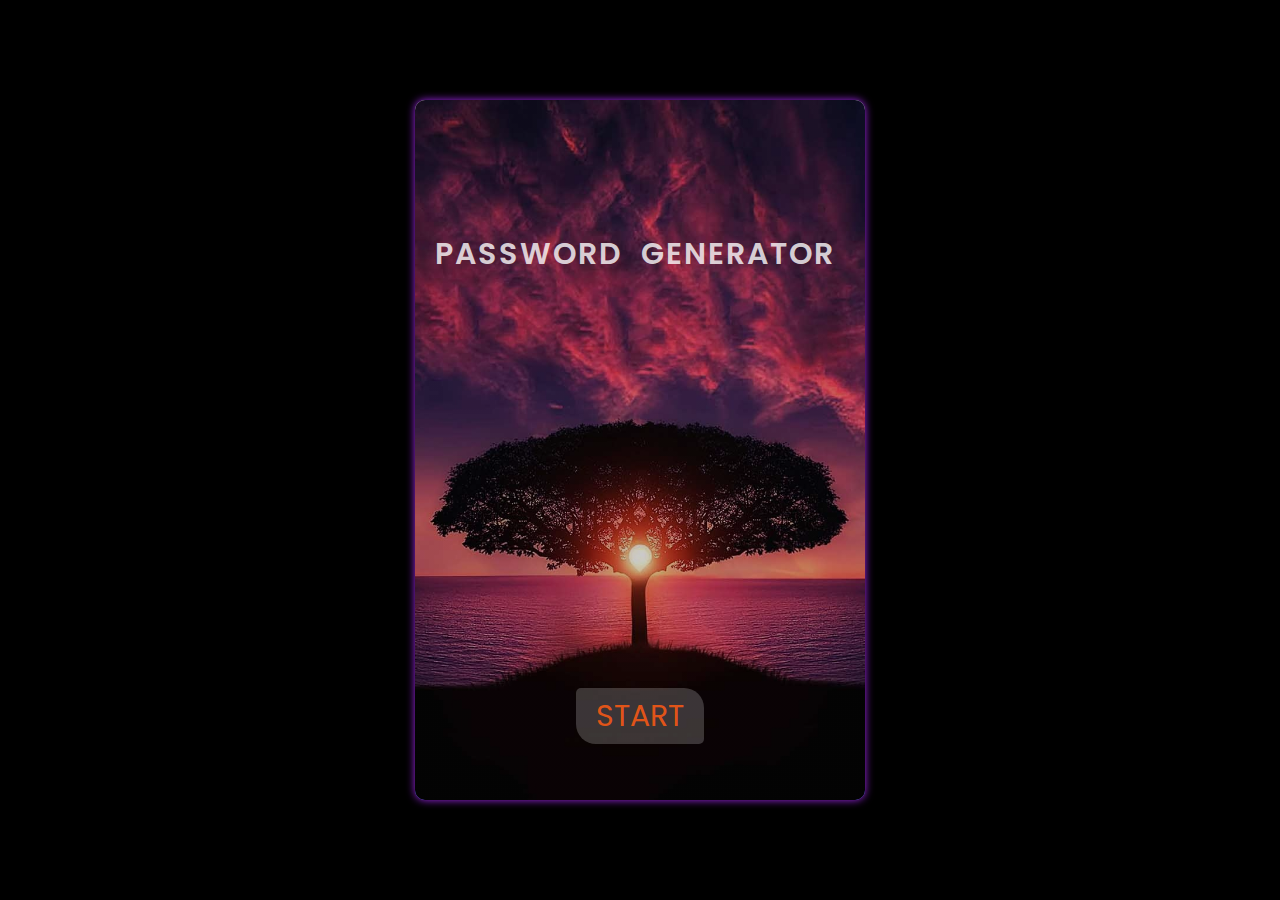
<file: index.html>
<!DOCTYPE html>
<html lang="en">
  <head>
    <meta charset="UTF-8" />
    <meta name="viewport" content="width=device-width, initial-scale=1.0" />
    <title>password generator</title>
    <link rel="stylesheet" href="sourceCode/pass.css" />
  </head>
  <body>
      <div class="container">
        <div class="front-page">
          <div class="front-page-text">PASSWORD GENERATOR</div>
          <BUTTON class="front-page-start">START</BUTTON>
        </div>
        <div class="slide-bar">
          <div class="header2">
            <div class="heading">select-lenght</div>
            <div class="back-btn" id="back-btn">&#60</div>
          </div>
          <div class="boxcontainer">
          <div class="box">
            <h6 class="num">Four</h6>
            <img src="./resource/flag (1).png" class="flag" value="4">
          </div>
          <div class="box">
            <h6 class="num">Five</h6>
            <img src="./resource/flag (2).png" class="flag" value="5">
          </div>
          <div class="box">
            <h6 class="num">Six</h6>
            <img src="./resource/flag (3).png" class="flag" value="6">
          </div>
          <div class="box">
            <h6 class="num">Seven</h6>
            <img src="./resource/flag (4).png" class="flag" value="7">
          </div>
          <div class="box">
            <h6 class="num">Eight</h6>
            <img src="./resource/flag (5).png" class="flag" value="8">
          </div>
          <div class="box">
            <h6 class="num">Nine</h6>
            <img src="./resource/flag (6).png" class="flag" value="9">
          </div>
          <div class="box">
            <h6 class="num">Ten</h6>
            <img src="./resource/flag (7).png" class="flag" value="10">
          </div>
          <div class="box">
            <h6 class="num">Eleven</h6>
            <img src="./resource/flag (8).png" class="flag" value="11">
          </div>
          <div class="box">
            <h6 class="num">Twelve</h6>
            <img src="./resource/flag (9).png" class="flag" value="12">
          </div>
          </div>
          <button class="exitbtn">EXIT</button>
        </div>
        <div class="header">
          <div class="burger">
            <div class="line"></div>
            <div class="line"></div>
            <div class="line"></div>
          </div>
          <img src="./resource/flag (6).png" class="logo" />
        </div>
        <div class="output">select length at top left corner and click generate to get your password</div>
        <div class="footer">
          <div class="box3">
            <img src="./resource/sq do.gif" class="sqdo">
          <h3 class="generate">Generate</h3>
          <div class="circle">
            <img src="./resource/carrot.png" alt="" class="carrot" />
          </div>
          </div>
          <div class="box2">
            <img src="./resource/sq did.gif" class="sqdid">
            <div class="stop-container">
              <span class="stop">X</span>
              <span class="copy">&#10003;</span>
            </div>
            <h6 class="time">00:00:00</h6>
          </div>
          <div class="box4">
          <div class="load"></div>
          <img src="./resource/sq doing.gif" class="sqdoing">
          </div>
        </div>
        <div class="redbull">~ RED BULL GIVES YOU WINGS ~</div>
      </div>
    </div>
    <script src="./sourceCode/pass.js"></script>
  </body>
</html>
</file>
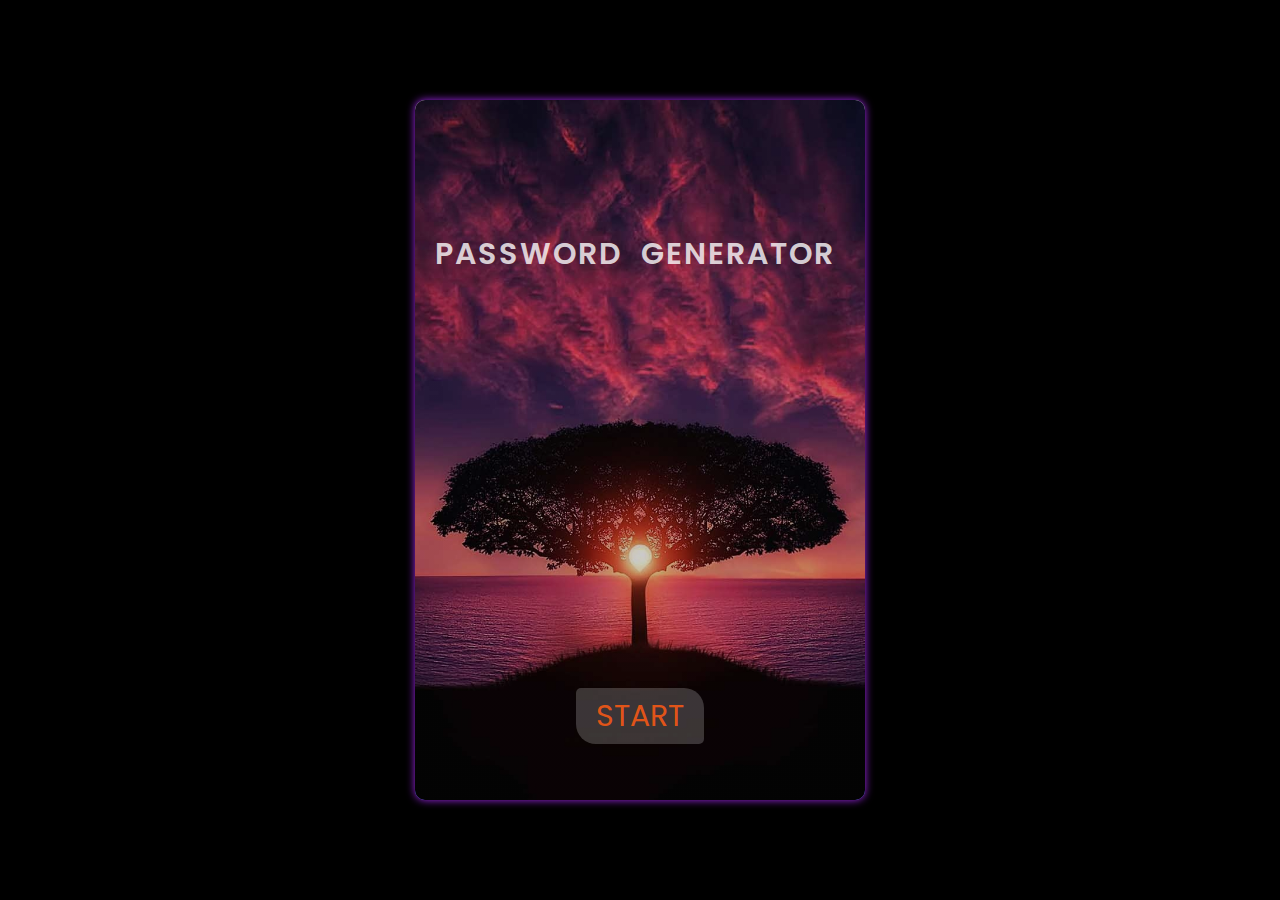
<file: public/index.html>
<!DOCTYPE html>
<html lang="en">
  <head>
    <meta charset="UTF-8" />
    <meta name="viewport" content="width=device-width, initial-scale=1.0" />
    <title>password generator</title>
    <link rel="stylesheet" href="../sourceCode/pass.css" />
  </head>
  <body>
      <div class="container">
        <div class="front-page">
          <div class="front-page-text">PASSWORD GENERATOR</div>
          <BUTTON class="front-page-start">START</BUTTON>
        </div>
        <div class="slide-bar">
          <div class="header2">
            <div class="heading">select-lenght</div>
            <div class="back-btn" id="back-btn">&#60</div>
          </div>
          <div class="boxcontainer">
          <div class="box">
            <h6 class="num">Four</h6>
            <img src="../resource/flag (1).png" class="flag" value="4">
          </div>
          <div class="box">
            <h6 class="num">Five</h6>
            <img src="../resource/flag (2).png" class="flag" value="5">
          </div>
          <div class="box">
            <h6 class="num">Six</h6>
            <img src="../resource/flag (3).png" class="flag" value="6">
          </div>
          <div class="box">
            <h6 class="num">Seven</h6>
            <img src="../resource/flag (4).png" class="flag" value="7">
          </div>
          <div class="box">
            <h6 class="num">Eight</h6>
            <img src="../resource/flag (5).png" class="flag" value="8">
          </div>
          <div class="box">
            <h6 class="num">Nine</h6>
            <img src="../resource/flag (6).png" class="flag" value="9">
          </div>
          <div class="box">
            <h6 class="num">Ten</h6>
            <img src="../resource/flag (7).png" class="flag" value="10">
          </div>
          <div class="box">
            <h6 class="num">Eleven</h6>
            <img src="../resource/flag (8).png" class="flag" value="11">
          </div>
          <div class="box">
            <h6 class="num">Twelve</h6>
            <img src="../resource/flag (9).png" class="flag" value="12">
          </div>
          </div>
          <button class="exitbtn">EXIT</button>
        </div>
        <div class="header">
          <div class="burger">
            <div class="line"></div>
            <div class="line"></div>
            <div class="line"></div>
          </div>
          <img src="../resource/flag (6).png" class="logo" />
        </div>
        <div class="output">select length at top left corner and click generate to get your password</div>
        <div class="footer">
          <div class="box3">
            <img src="../resource/sq do.gif" class="sqdo">
          <h3 class="generate">Generate</h3>
          <div class="circle">
            <img src="../resource/carrot.png" alt="" class="carrot" />
          </div>
          </div>
          <div class="box2">
            <img src="../resource/sq did.gif" class="sqdid">
            <div class="stop-container">
              <span class="stop">X</span>
              <span class="copy">&#10003;</span>
            </div>
            <h6 class="time">00:00:00</h6>
          </div>
          <div class="box4">
          <div class="load"></div>
          <img src="../resource/sq doing.gif" class="sqdoing">
          </div>
        </div>
        <div class="redbull">~ RED BULL GIVES YOU WINGS ~</div>
      </div>
    </div>
    <script src="../sourceCode/pass.js"></script>
  </body>
</html>
</file>
<file: sourceCode/pass.css>
@import url("https://fonts.googleapis.com/css2?family=Poppins:wght@500;600&display=swap");
* {
  margin: 0;
  padding: 0;
  box-sizing: border-box;
  color: rgba(255, 255, 255, 0.8);
  font-family: "Poppins", sans-serif;
}
::selection {
  user-select: none;
}
:root {
  --orange: rgba(248, 89, 21, 0.9);
}
body {
  background-color: black;
  display: grid;
  place-items: center;
  height: 100vh;
  width: 100vw;
}
.front-page {
  background-color: rgb(0, 0, 0);
  position: absolute;
  height: 100%;
  width: 100%;
  z-index: 3;
  display: flex;
  flex-direction: column;
  justify-content: space-around;
  align-items: center;
  background: linear-gradient(rgba(0, 0, 0, 0.2), rgba(0, 0, 0, 0.2)),
    url(../resource/front-img.jpg);
  background-size: cover;
  background-position: center;
  overflow: hidden;
  transition: height 2s ease-out;
}
.front-page-text {
  font-size: 30px;
  font-weight: 600;
  margin: -50px 0 50px 0;
  color: rgba(255, 255, 255, 0.8);
  word-spacing: 10px;
  letter-spacing: 2px;
  width: 410px;
}
.front-page-start {
  background-color: rgba(255, 255, 255, 0.2);
  font-size: 30px;
  padding: 5px 20px;
  border: none;
  cursor: pointer;
  border-radius: 5px 20px;
  font-weight: 400;
  margin: 0 0 -125px 0;
  color: var(--orange);
}
.front-page-start:hover {
  background-color: rgba(255, 255, 255, 0.3);
}
.slide-bar {
  background-color: white;
  width: 0;
  transition: width 0.7s ease-out;
  height: 100%;
  position: absolute;
  z-index: 2;
  overflow: hidden;
  display: flex;
  flex-direction: column;
  justify-content: space-between;
}
.slide-bar .header2 {
  display: flex;
  justify-content: space-between;
  width: 100%;
  height: 70px;
  margin: 0 auto 0 auto;
  overflow: hidden;
}
.slide-bar .header2 .heading {
  background-color: var(--orange);
  font-size: 30px;
  padding: 5px;
  width: 83%;
  text-align: center;
  line-height: 55px;
  border-radius: 5px 0 0 5px;
  color: white;
}
.slide-bar .header2 .back-btn {
  background-color: var(--orange);
  font-size: 40px;
  color: white;
  padding: 5px;
  width: 16%;
  text-align: center;
  border-radius: 0 10px 10px 0;
  cursor: pointer;
}
.slide-bar .box {
  width: 100%;
  display: flex;
  justify-content: space-evenly;
  align-items: center;
  height: 60px;
  background-color: rgba(255, 255, 255, 0.5);
  border-bottom: 1px solid var(--orange);
  border-radius: 5px;
}
.slide-bar .selected {
  background-color: rgba(10, 236, 248, 0.8);
}
.slide-bar .box .num {
  width: 70%;
  text-align: center;
  color: black;
  font-size: 30px;
  height: 100%;
  line-height: 60px;
  cursor: pointer;
}
.slide-bar .box:hover,
.slide-bar .box:hover > .num {
  background-color: rgba(34, 17, 224, 0.9);
  color: white;
  transition: 0.1s;
}
.slide-bar .box:active {
  background-color: black;
  color: rgba(248, 89, 21, 1);
}
.slide-bar .box .num:active {
  color: var(--orange);
}
.slide-bar .box .flag {
  width: 25%;
  height: 97%;
  object-fit: contain;
}

.slide-bar .exitbtn {
  background-color: rgba(0, 0, 0, 0.9);
  color: rgba(248, 89, 21, 1);
  height: 60px;
  width: 99%;
  letter-spacing: 3px;
  z-index: 3;
  margin: 0 auto 0 auto;
  border: none;
  font-size: 30px;
  border-radius: 5px;
  cursor: pointer;
}
.slide-bar .exitbtn:active {
  background-color: rgba(0, 0, 0, 0.7);
}
.container {
  background-color: rgba(255, 255, 255, 1);
  height: 700px;
  width: 450px;
  display: flex;
  flex-direction: column;
  justify-content: space-between;
  border-radius: 10px;
  position: relative;
  overflow: hidden;
  z-index: 1;
  box-shadow: 0 0 8px rgb(162, 39, 238);
}

.logo {
  height: 50px;
  width: 55px;
  border-radius: 50%;
  object-fit: cover;
}
.burger {
  height: 40px;
  display: flex;
  flex-direction: column;
  justify-content: space-evenly;
  cursor: pointer;
}
.line {
  height: 4px;
  width: 40px;
  border-radius: 10px;
  background-color: white;
}
.container .header {
  background-color: var(--orange);
  width: 96%;
  margin: 2% auto 0 auto;
  display: flex;
  justify-content: space-between;
  align-items: center;
  border-radius: 10px;
  padding: 10px;
}
.output {
  color: rgb(17, 78, 192);
  text-transform: capitalize;
  width: 90%;
  position: absolute;
  top: 25%;
  left: 50%;
  right: 50%;
  transform: translate(-50%, -50%);
  text-align: center;
  /* line-height: 100px; */
  font-size: 25px;
  font-weight: 300;
  z-index: 1;
}
.footer {
  position: absolute;
  background-color: rgba(0, 0, 255, 0.8);
  height: 800px;
  width: 800px;
  display: grid;
  border-radius: 50%;
  top: 125%;
  left: 50%;
  right: 50%;
  transform: translate(-50%, -50%);
  z-index: 1;
}
.footer.loading {
  top: 125%;
  left: 50%;
  right: 50%;
  transform: translate(-50%, -50%) rotate(180deg);
}
.footer.cancel {
  top: 125%;
  left: 50%;
  right: 50%;
  transform: translate(-50%, -50%) rotate(-90deg);
}
.box3 {
  justify-self: center;
  align-self: start;
  display: flex;
  flex-direction: column;
  align-items: center;
  justify-content: space-between;
  height: 280px;
  position: relative;
  top: -102px;
}
.sqdo {
  height: 100px;
  width: 100px;
}
.generate {
  font-size: 35px;
}
.circle {
  background-color: white;
  border: 2px solid var(--orange);
  height: 80px;
  width: 80px;
  display: grid;
  place-content: center;
  border-radius: 50%;
  overflow: hidden;
  cursor: pointer;
  animation: ani 2s linear infinite;
}
.carrot {
  height: 60px;
  width: 60px;
  transform: rotate(30deg);
}
@keyframes ani {
  0% {
    box-shadow: 0 0 0 0 white;
  }
  100% {
    box-shadow: 0 0 0 40px rgba(255, 255, 255, 0);
  }
}
.box4 {
  justify-self: center;
  align-self: end;
  display: flex;
  flex-direction: column;
  align-items: center;
  justify-content: space-between;
  position: relative;
  bottom: -72px;
  height: 280px;
}
.sqdoing {
  height: 150px;
  width: 200px;
  transform: rotate(180deg);
}
.load {
  height: 10px;
  width: 300px;
  background-color: var(--orange);
  border-radius: 15px;
  position: relative;
  overflow: hidden;
}
.load::after {
  content: "";
  background-color: white;
  position: absolute;
  height: 100%;
  animation: var(--ani);
}
@keyframes range {
  0% {
    width: 100%;
  }
  100% {
    width: 0;
  }
}

.box2 {
  height: 320px;
  width: 180px;
  justify-self: end;
  align-self: center;
  display: flex;
  flex-direction: column;
  align-items: center;
  justify-content: space-between;
  transform: rotate(90deg);
  position: relative;
  right: -80px;
  bottom: 33px;
}
.sqdid {
  height: 150px;
  width: 200px;
}
.stop-container {
  height: 100px;
  width: 200px;
  display: flex;
  justify-content: space-between;
  align-items: center;
}
.copy {
  font-size: 30px;
  background-color: green;
  border-radius: 50%;
  height: 50px;
  width: 50px;
  text-align: center;
  line-height: 50px;
  transform: rotate();
  font-weight: 600;
  color: white;
  cursor: pointer;
}

.stop {
  font-size: 30px;
  background-color: var(--orange);
  border-radius: 50%;
  height: 50px;
  width: 50px;
  text-align: center;
  line-height: 50px;
  font-weight: 600;
  color: white;
  cursor: pointer;
}
@keyframes orange {
  0% {
    box-shadow: 0 0 0 0 rgba(248, 89, 21, 0.8),
      0 0 0 10px rgba(248, 89, 21, 0.8);
  }
  100% {
    box-shadow: 0 0 0 10px rgba(255, 255, 255, 0.8),
      0 0 0 30px rgba(248, 89, 21, 0.3);
  }
}

@keyframes green {
  0% {
    box-shadow: 0 0 0 0 rgba(113, 221, 24, 0.808),
      0 0 0 10px rgba(95, 232, 32, 0.8);
  }
  100% {
    box-shadow: 0 0 0 10px rgba(252, 252, 252, 0.8),
      0 0 0 30px rgba(95, 232, 32, 0.3);
  }
}
.time {
  font-size: 30px;
  color: rgb(55, 235, 19);
  letter-spacing: 2px;
}
.active {
  position: absolute;
  color: rgb(255, 19, 19);
  height: 30px;
  width: 100%;
  z-index: 1;
  bottom: 32%;
  border-top: 2px solid rgb(233, 116, 20);
  text-align: center;
  font-size: 20px;
  letter-spacing: 3px;
  font-weight: 600;
  border-radius: 30%;
}
</file>
